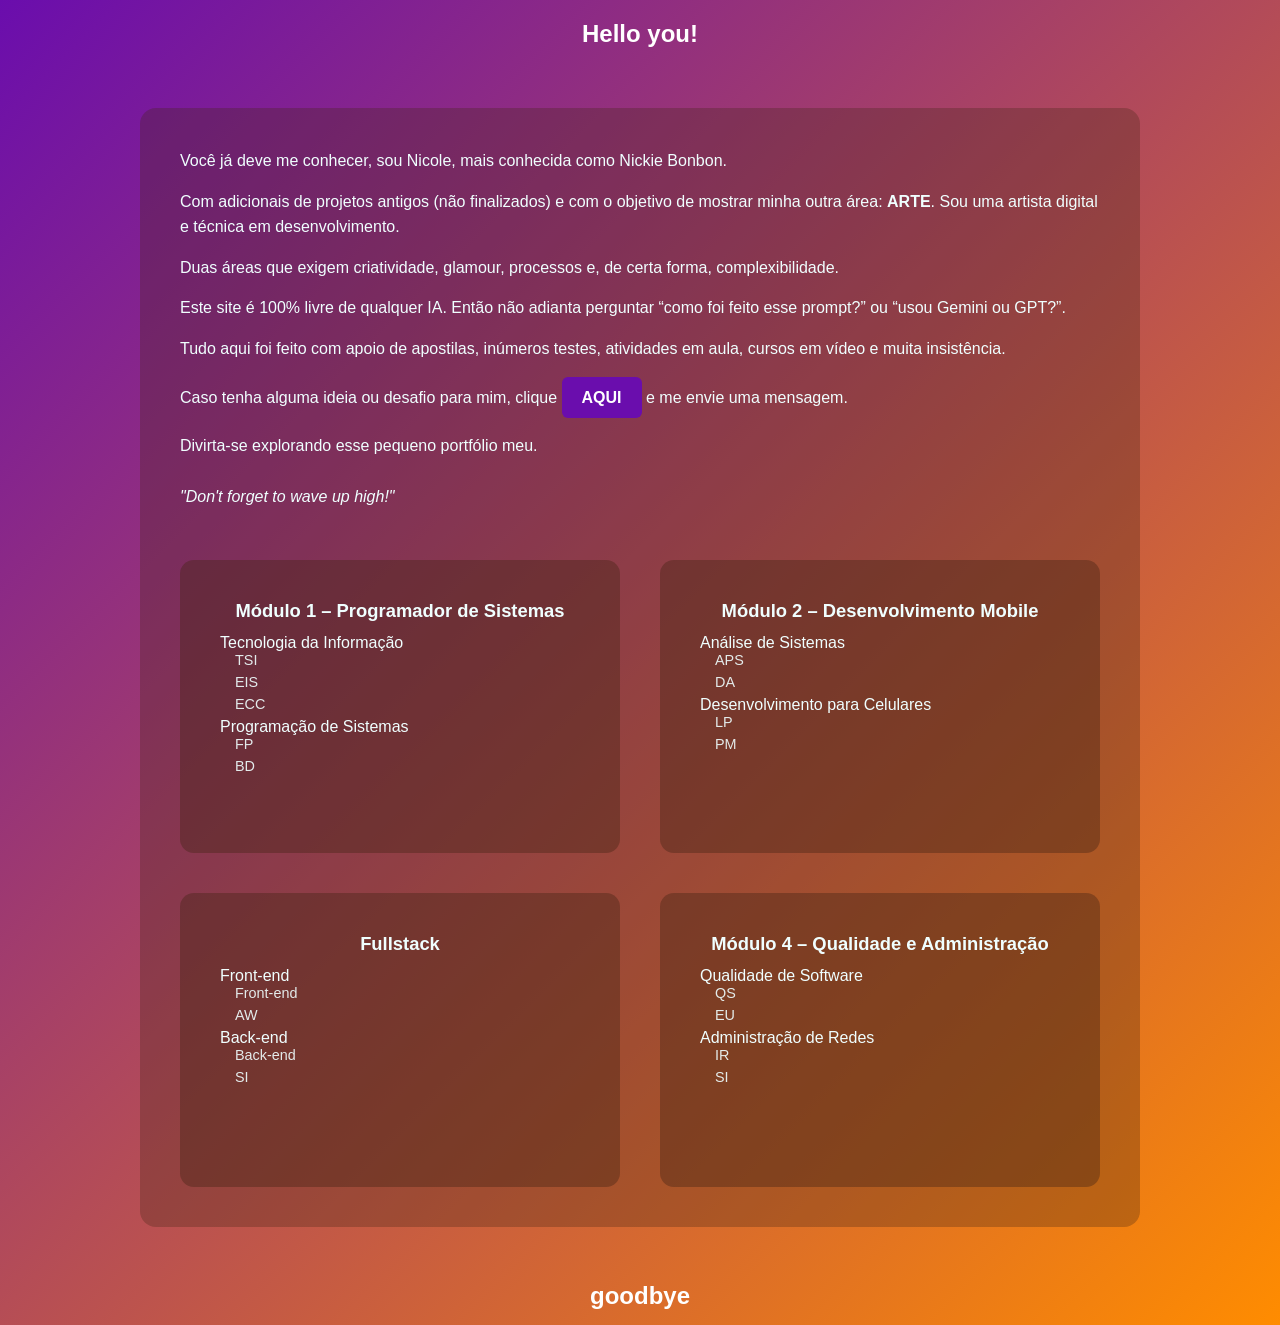
<file: index.html>
<!DOCTYPE html>
<html lang="pt-BR">
<head>
    <meta charset="UTF-8">
    <meta name="viewport" content="width=device-width, initial-scale=1.0">
    <title>Welcome</title>
    <link rel="stylesheet" href="css/index.css">
</head>

<body>

<header>
    <div class="container">
        <div class="left">Hello you!</div>
    </div>
</header>

<div class="conteudo">

    <div class="content" id="text">
        <p>
            Você já deve me conhecer, sou Nicole, mais conhecida como Nickie Bonbon.
        </p>

        <p>
            Com adicionais de projetos antigos (não finalizados) e com o objetivo de mostrar
            minha outra área: <strong>ARTE</strong>.
            Sou uma artista digital e técnica em desenvolvimento.
        </p>

        <p>
            Duas áreas que exigem criatividade, glamour, processos e, de certa forma,
            complexibilidade.
        </p>

        <p>
            Este site é 100% livre de qualquer IA. Então não adianta perguntar
            “como foi feito esse prompt?” ou “usou Gemini ou GPT?”.
        </p>

        <p>
            Tudo aqui foi feito com apoio de apostilas, inúmeros testes, atividades em aula,
            cursos em vídeo e muita insistência.
        </p>

        <p>
            Caso tenha alguma ideia ou desafio para mim, clique
            <a href="contato.html" class="link-botao">AQUI</a>
            e me envie uma mensagem.
        </p>

        <p>
            Divirta-se explorando esse pequeno portfólio meu.
            <br><br>
            <em>"Don't forget to wave up high!"</em>
        </p>
    </div>

    <div class="modulos">

        <a href=html\modulo1.html class="modulo">
            <ul>
                <li><strong>Módulo 1 – Programador de Sistemas</strong></li>
                <li>Tecnologia da Informação
                    <ul>
                        <li>TSI</li>
                        <li>EIS</li>
                        <li>ECC</li>
                    </ul>
                </li>
                <li>Programação de Sistemas
                    <ul>
                        <li>FP</li>
                        <li>BD</li>
                    </ul>
                </li>
            </ul>
        </a>

        <a href="modulo2/index.html" class="modulo">
            <ul>
                <li><strong>Módulo 2 – Desenvolvimento Mobile</strong></li>
                <li>Análise de Sistemas
                    <ul>
                        <li>APS</li>
                        <li>DA</li>
                    </ul>
                </li>
                <li>Desenvolvimento para Celulares
                    <ul>
                        <li>LP</li>
                        <li>PM</li>
                    </ul>
                </li>
            </ul>
        </a>

        <a href="modulo3/index.html" class="modulo">
            <ul>
                <li><strong>Fullstack</strong></li>
                <li>Front-end
                    <ul>
                        <li>Front-end</li>
                        <li>AW</li>
                    </ul>
                </li>
                <li>Back-end
                    <ul>
                        <li>Back-end</li>
                        <li>SI</li>
                    </ul>
                </li>
            </ul>
        </a>

        <a href="modulo4/index.html" class="modulo">
            <ul>
                <li><strong>Módulo 4 – Qualidade e Administração</strong></li>
                <li>Qualidade de Software
                    <ul>
                        <li>QS</li>
                        <li>EU</li>
                    </ul>
                </li>
                <li>Administração de Redes
                    <ul>
                        <li>IR</li>
                        <li>SI</li>
                    </ul>
                </li>
            </ul>
        </a>

    </div>

</div>

<footer>
    <div class="container">
        <div class="right">goodbye</div>
    </div>
</footer>

</body>
</html>
</file>
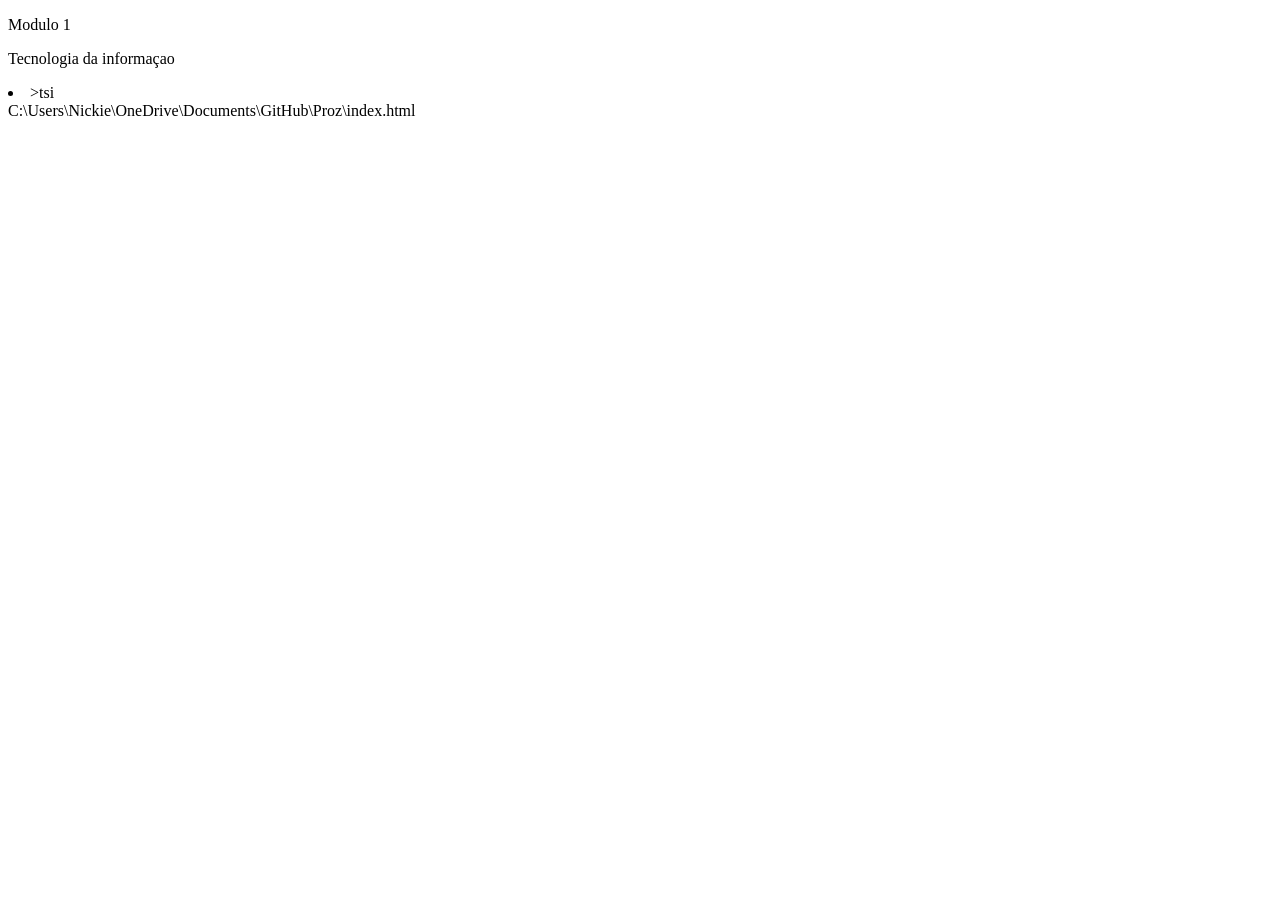
<file: html/modulo1.html>
<!DOCTYPE html>
<html lang="en">
<head>
    <meta charset="UTF-8">
    <meta name="viewport" content="width=device-width, initial-scale=1.0">
    <title>Modulo 1</title>
</head>
<body>

    <main>
        <div id="text" class="content">
            <p>Modulo 1</p>
            <P> Tecnologia da informaçao</P>
                
            <li a href="#"> </a>>tsi</li>
            
        </div>

        <div id="separa"> </div>
    </main>
    
</body>
</html>C:\Users\Nickie\OneDrive\Documents\GitHub\Proz\index.html
</file>
<file: css/index.css>
* {
    margin: 0;
    padding: 0;
    box-sizing: border-box;
}

/* Fundo geral */
body {
    min-height: 100vh;
    background: linear-gradient(135deg, #6a0dad, #ff8c00);
    font-family: Arial, sans-serif;
}

/* Header e footer */
header,
footer {
    text-align: center;
    padding: 20px;
    font-size: 24px;
    color: white;
    font-weight: bold;
}

footer {
    padding: 15px 0;
}

/* Containers principais alinhados */
.container {
    max-width: 1000px;
    margin: 0 auto;
}

/* Caixa que segura texto + módulos */
.conteudo {
    max-width: 1000px;
    margin: 40px auto;
    padding: 40px;
    background: rgba(68, 37, 20, 0.3);
    border-radius: 16px;
}

/* Texto */
#text {
    line-height: 1.6;
    color: azure;
    text-align: left;
    margin-bottom: 50px;
}

#text p {
    margin-bottom: 15px;
}

/* Link estilo botão */
.link-botao {
    display: inline-block;
    padding: 8px 20px;
    background: #6a0dad;
    color: white;
    border-radius: 6px;
    text-decoration: none;
    font-weight: bold;
    transition: background 0.2s, transform 0.2s;
}

.link-botao:hover {
    background: #ff8c00;
    transform: translateY(-2px);
}

/* Área dos módulos */
.modulos {
    display: grid;
    grid-template-columns: repeat(2, 1fr);
    gap: 40px;
    margin-top: 40px;
}

/* Card de módulo (botão) */
.modulo {
    text-decoration: none;
    color: azure;
    background: rgba(68, 37, 20, 0.4);
    border-radius: 14px;
    padding: 40px;
    aspect-ratio: 3 / 2;
    transition: transform 0.25s ease, box-shadow 0.25s ease;
}

/* Hover elegante */
.modulo:hover {
    transform: translateY(-6px);
    box-shadow: 0 12px 2px rgba(0, 0, 0, 0.35);
    cursor: pointer;
}

/* Listas internas */
.modulo ul {
    list-style: none;
    padding-left: 0;
}

.modulo > ul > li:first-child {
    font-size: 1.15rem;
    margin-bottom: 12px;
    text-align: center;
}

.modulo ul li {
    margin-bottom: 6px;
}

.modulo ul ul {
    padding-left: 15px;
    font-size: 0.9rem;
    opacity: 0.9;
}
</file>
